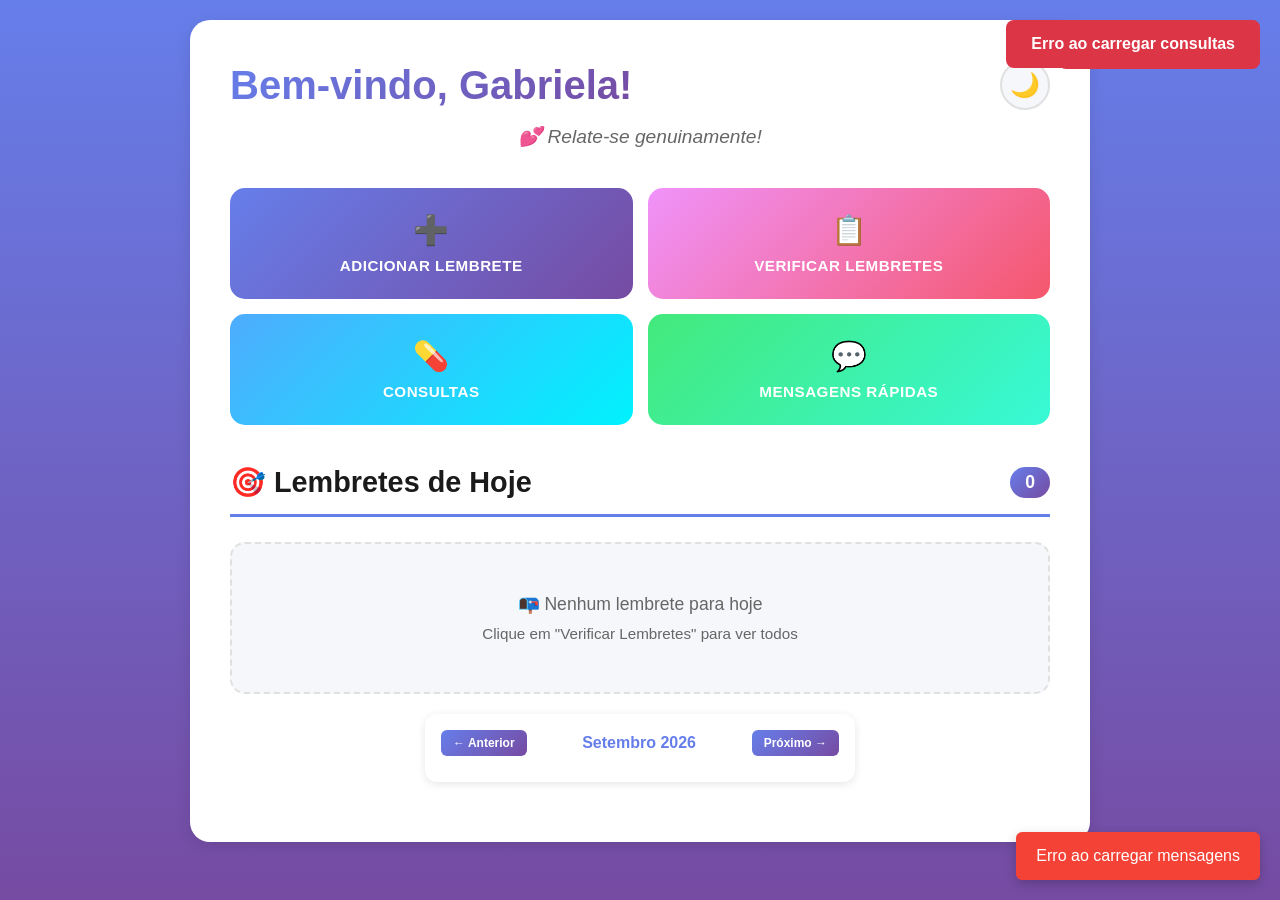
<file: index.html>
<!DOCTYPE html>
<html lang="pt-BR">
<head>
  <meta charset="UTF-8">
  <meta name="viewport" content="width=device-width, initial-scale=1.0">
  <title>Sistema de Lembretes - Gabriela</title>
  <link rel="stylesheet" href="styles.css">
</head>
<body>
  <div class="container">
    <!-- Header com Toggle Dark/Light -->
    <header class="header">
      <div class="header-content">
        <h1 class="welcome-title">Bem-vindo, Gabriela!</h1>
        <button class="theme-toggle" id="themeToggle" aria-label="Alternar tema">🌙</button>
      </div>
      <p class="daily-message" id="dailyMessage"></p>
    </header>

    <!-- Seção de Ações -->
    <section class="actions-section">
      <div class="actions-container">
        <button class="action-btn btn-add" id="btnAdicionar" aria-label="Adicionar novo lembrete">
          <span class="btn-icon">➕</span>
          <span class="btn-text">Adicionar Lembrete</span>
        </button>
        <button class="action-btn btn-verify" id="btnVerificar" aria-label="Verificar lembretes até 2 semanas">
          <span class="btn-icon">📋</span>
          <span class="btn-text">Verificar Lembretes</span>
        </button>
        <button class="action-btn btn-consultas" id="btnConsultas" aria-label="Gerenciar consultas">
          <span class="btn-icon">💊</span>
          <span class="btn-text">Consultas</span>
        </button>
        <button class="action-btn btn-mensagens" id="btnMensagensRapidasMain" aria-label="Mensagens Rápidas">
          <span class="btn-icon">💬</span>
          <span class="btn-text">Mensagens Rápidas</span>
        </button>
      </div>
    </section>

    <!-- Modal para Adicionar Lembrete -->
    <div id="modalAdicionar" class="modal hidden">
      <div class="modal-content">
        <div class="modal-header">
          <h2>Adicionar Novo Lembrete</h2>
          <button class="close-btn" id="closeModal">&times;</button>
        </div>
        <form id="formLembrete" class="form-lembrete">
          <div class="form-group">
            <label for="nome">Nome do Contato</label>
            <input type="text" id="nome" placeholder="Digite o nome" maxlength="100">
          </div>
          <div class="form-group">
            <label for="telefone">Telefone</label>
            <input type="text" id="telefone" placeholder="Ex: 5537991118750 ou 037991118750" maxlength="15">
          </div>
          <div class="form-group">
            <label for="data">Data do Lembrete</label>
            <input type="date" id="data">
          </div>
          <div class="form-group">
            <label for="descricao">Mensagem</label>
            <textarea id="descricao" placeholder="Descreva o lembrete..." rows="4" maxlength="500"></textarea>
          </div>
          <button type="submit" class="submit-btn">Salvar Lembrete</button>
        </form>
      </div>
    </div>

    <!-- Modal para Verificar/Gerenciar Lembretes (NOVO) -->
    <div id="modalVerificar" class="modal-verificar hidden">
      <div class="modal-verificar-content">
        <div class="modal-verificar-header">
          <h2>📋 Verificar Lembretes</h2>
          <button class="close-btn-verificar" id="closeVerificar">&times;</button>
        </div>

        <!-- Filtros -->
        <div class="filtros-section">
          <div class="filtro-group">
            <label>Mostrar:</label>
            <select id="filtroSemana">
              <option value="semana">Esta Semana</option>
              <option value="duas-semanas">Até 2 Semanas</option>
              <option value="mes">Este Mês</option>
              <option value="todos" selected>Todos</option>
            </select>
          </div>

          <div class="filtro-group">
            <label>Status:</label>
            <select id="filtroStatus">
              <option value="todos" selected>Todos</option>
              <option value="pendentes">Pendentes</option>
              <option value="enviados">Enviados</option>
            </select>
          </div>

          <button class="btn-atualizar-modal" id="btnAtualizarModal">🔄 Atualizar</button>
        </div>

        <!-- Container de Lembretes -->
        <div class="lembretes-verificar-container" id="containerVerificar">
          <div class="loading">Carregando lembretes...</div>
        </div>

        <!-- Estatísticas -->
        <div class="modal-verificar-footer">
          <div class="stats">
            <span>Total: <strong id="totalStats">0</strong></span>
            <span>Pendentes: <strong id="pendentesStats">0</strong></span>
            <span>Enviados: <strong id="enviadosStats">0</strong></span>
          </div>
          <button class="btn-fechar-modal" id="btnFecharVerificar">Fechar</button>
        </div>
      </div>
    </div>

    <!-- Modal de Edição (dentro do modal de verificar) -->
    <div id="modalEditar" class="modal-editar hidden">
      <div class="modal-editar-content">
        <div class="modal-editar-header">
          <h2>Editar Lembrete</h2>
          <button class="close-btn" id="closeEditar">&times;</button>
        </div>

        <form id="formEditar" class="form-editar">
          <div class="form-group">
            <label for="editarNome">Nome do Contato</label>
            <input type="text" id="editarNome" placeholder="Digite o nome" maxlength="100">
          </div>

          <div class="form-group">
            <label for="editarTelefone">Telefone</label>
            <input type="text" id="editarTelefone" placeholder="Ex: 5537991118750" maxlength="15">
          </div>

          <div class="form-group">
            <label for="editarData">Data do Lembrete</label>
            <input type="date" id="editarData">
          </div>

          <div class="form-group">
            <label for="editarDescricao">Mensagem</label>
            <textarea id="editarDescricao" placeholder="Descreva o lembrete..." rows="4" maxlength="500"></textarea>
          </div>

          <div class="form-group">
            <label for="editarEnviado">
              <input type="checkbox" id="editarEnviado">
              Marcado como Enviado
            </label>
          </div>

          <div class="modal-editar-buttons">
            <button type="submit" class="btn-salvar-editar">✅ Salvar Alterações</button>
            <button type="button" class="btn-cancelar-editar" id="btnCancelarEditar">Cancelar</button>
          </div>
        </form>
      </div>
    </div>

    <!-- ==================== MODAL CONSULTAS ==================== -->
    <div id="modalConsultas" class="hidden">
      <div class="modal-consultas-content">
        
        <!-- Header -->
        <div class="modal-consultas-header">
          <h2>💊 Gerenciar Consultas</h2>
          <button class="close-consultas-btn" id="closeConsultas">&times;</button>
        </div>

        <!-- Abas -->
        <div class="consultas-tabs">
          <button class="tab-button active" onclick="document.querySelectorAll('.tab-content').forEach(e => e.classList.remove('active')); document.getElementById('tabAdicionar').classList.add('active'); document.querySelectorAll('.tab-button').forEach(e => e.classList.remove('active')); this.classList.add('active');">
            ➕ Adicionar
          </button>
          <button class="tab-button" onclick="document.querySelectorAll('.tab-content').forEach(e => e.classList.remove('active')); document.getElementById('tabListar').classList.add('active'); document.querySelectorAll('.tab-button').forEach(e => e.classList.remove('active')); this.classList.add('active');">
            📋 Minhas Consultas
          </button>
          <button class="tab-button" onclick="document.querySelectorAll('.tab-content').forEach(e => e.classList.remove('active')); document.getElementById('tabRelatorio').classList.add('active'); document.querySelectorAll('.tab-button').forEach(e => e.classList.remove('active')); this.classList.add('active');">
            📊 Relatório
          </button>
        </div>

        <!-- Aba: Adicionar -->
        <div id="tabAdicionar" class="tab-content active">
          <form id="formConsulta">
            <div class="form-group-consulta">
              <label for="mesConsulta">Mês *</label>
              <select id="mesConsulta" required>
                <option value="">Selecione...</option>
                <option value="01">01 - Janeiro</option>
                <option value="02">02 - Fevereiro</option>
                <option value="03">03 - Março</option>
                <option value="04">04 - Abril</option>
                <option value="05">05 - Maio</option>
                <option value="06">06 - Junho</option>
                <option value="07">07 - Julho</option>
                <option value="08">08 - Agosto</option>
                <option value="09">09 - Setembro</option>
                <option value="10">10 - Outubro</option>
                <option value="11">11 - Novembro</option>
                <option value="12">12 - Dezembro</option>
              </select>
            </div>

            <div class="form-group-consulta">
              <label for="anoConsulta">Ano *</label>
              <select id="anoConsulta" required>
                <option value="">Selecione...</option>
                <option value="2024">2024</option>
                <option value="2025">2025</option>
                <option value="2026" selected>2026</option>
                <option value="2027">2027</option>
              </select>
            </div>

            <div class="form-group-consulta">
              <label for="nomeConsulta">Nome da Pessoa *</label>
              <input type="text" id="nomeConsulta" placeholder="Ex: João Silva" required maxlength="100">
            </div>

            <div class="form-group-consulta">
              <label for="telefoneConsulta">Telefone</label>
              <input type="tel" id="telefoneConsulta" placeholder="Ex: 5537991118750" maxlength="15">
            </div>

            <div class="form-group-consulta">
              <label for="dataAgendamento">Data de Agendamento *</label>
              <input type="date" id="dataAgendamento" required>
            </div>

            <div class="form-group-consulta">
              <label for="dataConsulta">Data da Consulta *</label>
              <input type="date" id="dataConsulta" required>
            </div>

            <div class="form-group-consulta">
              <label for="formaPagamento">Forma de Pagamento</label>
              <select id="formaPagamento">
                <option value="">Selecione...</option>
                <option value="Dinheiro">Dinheiro</option>
                <option value="Débito">Débito</option>
                <option value="Crédito">Crédito</option>
                <option value="PIX">PIX</option>
                <option value="Cheque">Cheque</option>
                <option value="Outro">Outro</option>
              </select>
            </div>

            <div class="form-group-consulta">
              <label for="valorConsulta">Valor (R$)</label>
              <input type="number" id="valorConsulta" placeholder="Ex: 150.00" step="0.01" min="0">
            </div>

            <div class="form-group-consulta">
              <label for="notasConsulta">Notas</label>
              <textarea id="notasConsulta" placeholder="Observações adicionais..."></textarea>
            </div>

            <div class="form-buttons">
              <button type="submit" class="btn-submit-consulta">✅ Adicionar Consulta</button>
            </div>
          </form>
        </div>

        <!-- Aba: Listar -->
        <div id="tabListar" class="tab-content">
          <div id="containerConsultas" class="grid-consultas">
            <div class="empty-state">
              <p>📭 Carregando consultas...</p>
            </div>
          </div>
        </div>

        <!-- Aba: Relatório -->
        <div id="tabRelatorio" class="tab-content">
          <h3>📊 Gerar Relatório</h3>
          
          <div class="relatorio-filters">
            <select id="filtroMesRelatorio">
              <option value="">Mês (Todos)</option>
              <option value="01">01 - Janeiro</option>
              <option value="02">02 - Fevereiro</option>
              <option value="03">03 - Março</option>
              <option value="04">04 - Abril</option>
              <option value="05">05 - Maio</option>
              <option value="06">06 - Junho</option>
              <option value="07">07 - Julho</option>
              <option value="08">08 - Agosto</option>
              <option value="09">09 - Setembro</option>
              <option value="10">10 - Outubro</option>
              <option value="11">11 - Novembro</option>
              <option value="12">12 - Dezembro</option>
            </select>

            <select id="filtroAnoRelatorio">
              <option value="">Ano (Todos)</option>
              <option value="2024">2024</option>
              <option value="2025">2025</option>
              <option value="2026">2026</option>
              <option value="2027">2027</option>
            </select>

            <button id="btnGerarRelatorio">📊 Gerar Relatório</button>
          </div>

          <p style="color: #999; margin-top: 20px;">
            💡 <strong>Dica:</strong> Deixe em branco para gerar relatório de todos os períodos.<br>
            O relatório será aberto em uma nova janela com opção de impressão.
          </p>
        </div>


      </div>
    </div>
    <!-- ==================== FIM MODAL CONSULTAS ==================== -->

    <!-- ==================== MODAL MENSAGENS RÁPIDAS ==================== -->
    <div id="modalMensagensRapidas" class="modal hidden">
      <div class="modal-content">
        <div class="modal-header">
          <h2>💬 Mensagens Rápidas</h2>
          <button class="modal-close" id="btnFecharMensagensRapidas">&times;</button>
        </div>

        <!-- Abas -->
        <div class="modal-tabs">
          <button class="modal-tab-button active" id="btnAbaMensagensLista">📋 Mensagens Cadastradas</button>
          <button class="modal-tab-button" id="btnAbaCadastrarMensagem">➕ Cadastrar Mensagem</button>
        </div>

        <!-- Aba 1: Mensagens Cadastradas -->
        <div id="abaListaMensagens" class="modal-tab-pane active">
          <div class="mensagens-filters">
            <input type="text" id="searchMensagens" placeholder="🔍 Buscar mensagens..." class="input-search">
            
            <select id="filterCategoria">
              <option value="">📂 Todas as categorias</option>
              <option value="Confirmação">Confirmação</option>
              <option value="Agradecimento">Agradecimento</option>
              <option value="Follow-up">Follow-up</option>
              <option value="Promissória">Promissória</option>
              <option value="Desconto">Desconto</option>
              <option value="Outro">Outro</option>
            </select>
            
            <label style="display: flex; align-items: center; gap: 10px; cursor: pointer;">
              <input type="checkbox" id="filtroFavoritos">
              <span>⭐ Apenas Favoritos</span>
            </label>
          </div>
          
          <div id="containerMensagens" class="container-mensagens-rapidas">
            <div class="empty-state">
              <p>📭 Carregando mensagens...</p>
            </div>
          </div>
        </div>

        <!-- Aba 2: Cadastrar Mensagem -->
        <div id="abaCadastrarMensagem" class="modal-tab-pane">
          <div class="mensagens-form-section">
            <h4>➕ Criar Nova Mensagem</h4>
            <form id="formMensagem">
              <div class="form-group">
                <label for="tituloMensagem">Título da Mensagem:</label>
                <input type="text" id="tituloMensagem" placeholder="Ex: Confirmação de Agendamento" required>
              </div>
              
              <div class="form-group">
                <label for="conteudoMensagem">Conteúdo:</label>
                <textarea id="conteudoMensagem" placeholder="Digite sua mensagem..." required></textarea>
              </div>
              
              <div class="form-group">
                <label for="categoriaMensagem">Categoria:</label>
                <select id="categoriaMensagem">
                  <option value="Confirmação">Confirmação</option>
                  <option value="Agradecimento">Agradecimento</option>
                  <option value="Follow-up">Follow-up</option>
                  <option value="Promissória">Promissória</option>
                  <option value="Desconto">Desconto</option>
                  <option value="Outro">Outro</option>
                </select>
              </div>
              
              <button type="submit" class="btn-submit-consulta">✅ Salvar Mensagem</button>
            </form>
          </div>
        </div>
      </div>
    </div>
    <!-- ==================== FIM MODAL MENSAGENS RÁPIDAS ==================== -->


    <!-- Seção de Lembretes do Dia (se quiser manter) -->
    <section class="lembretes-section">
      <div class="lembretes-header">
        <h2>🎯 Lembretes de Hoje</h2>
        <span class="lembretes-count" id="countLembretes">0</span>
      </div>
      <div id="containerLembretes" class="lembretes-container">
        <div class="empty-state">
          <p>📭 Nenhum lembrete para hoje</p>
          <p class="empty-text">Clique em "Verificar Lembretes" para ver todos</p>
        </div>
      </div>
    </section>

    <!-- CALENDÁRIO VISUAL DE LEMBRETES -->
    <section class="calendario-container">
      <div class="calendario-header-nav">
        <button id="btnMesAnterior" class="calendario-btn">← Anterior</button>
        <h2 class="calendario-mes-ano" id="mesAnoDisplay">Setembro 2026</h2>
        <button id="btnMesProximo" class="calendario-btn">Próximo →</button>
      </div>
      <div id="containerCalendario"></div>
    </section>
  </div>

  <script src="mensagens.js"></script>
  <script src="main.js"></script>
  <script src="scroll-gradient.js"></script>
  <script src="consultas.js"></script>
  <script src="calendario.js"></script>
  <script src="mensagens-rapidas.js"></script>
</body>
</html>
</file>
<file: styles.css>
* {
  margin: 0;
  padding: 0;
  box-sizing: border-box;
}

:root {
  --primary-color: #667eea;
  --secondary-color: #764ba2;
  --text-primary: #1a1a1a;
  --text-secondary: #666;
  --bg-primary: #ffffff;
  --bg-secondary: #f5f7fa;
  --border-color: #e0e0e0;
  --shadow: 0 4px 15px rgba(0, 0, 0, 0.1);
  --transition: all 0.3s ease;
  --gradient-top: #667eea;
  --gradient-bottom: #764ba2;
}

body.dark-mode {
  --text-primary: #ffffff;
  --text-secondary: #b0b0b0;
  --bg-primary: #1a1a2e;
  --bg-secondary: #16213e;
  --border-color: #2d3561;
  --shadow: 0 4px 15px rgba(0, 0, 0, 0.3);
  --gradient-top: #0f0f1e;
  --gradient-bottom: #1a1a2e;
}

html, body {
  height: 100%;
}

body {
  font-family: 'Segoe UI', Tahoma, Geneva, Verdana, sans-serif;
  background: linear-gradient(180deg, var(--gradient-top) 0%, var(--gradient-bottom) 100%);
  background-attachment: fixed;
  color: var(--text-primary);
  transition: var(--transition);
  min-height: 100vh;
  padding: 20px;
}

.container {
  max-width: 900px;
  margin: 0 auto;
  background: var(--bg-primary);
  border-radius: 20px;
  padding: 40px;
  box-shadow: var(--shadow);
  animation: slideUp 0.5s ease;
}

/* Animações */
@keyframes slideUp {
  from {
    opacity: 0;
    transform: translateY(20px);
  }
  to {
    opacity: 1;
    transform: translateY(0);
  }
}

@keyframes slideDown {
  from {
    opacity: 0;
    transform: translateY(-20px);
  }
  to {
    opacity: 1;
    transform: translateY(0);
  }
}

@keyframes slideIn {
  from {
    opacity: 0;
    transform: translateX(-10px);
  }
  to {
    opacity: 1;
    transform: translateX(0);
  }
}

@keyframes fadeIn {
  from {
    opacity: 0;
  }
  to {
    opacity: 1;
  }
}

/* Header */
.header {
  text-align: center;
  margin-bottom: 40px;
  position: relative;
}

.header-content {
  display: flex;
  justify-content: space-between;
  align-items: center;
  margin-bottom: 15px;
}

.welcome-title {
  font-size: 2.5em;
  background: linear-gradient(135deg, var(--primary-color), var(--secondary-color));
  -webkit-background-clip: text;
  -webkit-text-fill-color: transparent;
  -moz-background-clip: text;
  -moz-text-fill-color: transparent;
  background-clip: text;
  margin: 0;
}

.theme-toggle {
  background: var(--bg-secondary);
  border: 2px solid var(--border-color);
  border-radius: 50%;
  width: 50px;
  height: 50px;
  font-size: 1.5em;
  cursor: pointer;
  transition: var(--transition);
  display: flex;
  align-items: center;
  justify-content: center;
}

.theme-toggle:hover {
  transform: scale(1.1);
  background: var(--primary-color);
  color: white;
  border-color: var(--primary-color);
}

.daily-message {
  font-size: 1.2em;
  color: var(--text-secondary);
  font-style: italic;
  margin: 15px 0 0 0;
}

/* Actions Section */
.actions-section {
  margin-bottom: 40px;
}

.actions-container {
  display: grid;
  grid-template-columns: 1fr 1fr;
  gap: 15px;
}

.action-btn.btn-gerenciar {
  background: linear-gradient(135deg, #20c997 0%, #138496 100%);
  color: white;
  grid-column: 1 / -1;
}

.action-btn.btn-gerenciar:hover {
  transform: translateY(-5px);
  box-shadow: 0 10px 25px rgba(32, 201, 151, 0.4);
}

.action-btn {
  display: flex;
  flex-direction: column;
  align-items: center;
  justify-content: center;
  gap: 10px;
  padding: 25px;
  border: none;
  border-radius: 15px;
  font-size: 1em;
  cursor: pointer;
  transition: var(--transition);
  font-weight: 600;
  text-transform: uppercase;
  letter-spacing: 0.5px;
}

.btn-add {
  background: linear-gradient(135deg, #667eea 0%, #764ba2 100%);
  color: white;
}

.btn-add:hover {
  transform: translateY(-5px);
  box-shadow: 0 10px 25px rgba(102, 126, 234, 0.4);
}

.btn-verify {
  background: linear-gradient(135deg, #f093fb 0%, #f5576c 100%);
  color: white;
}

.btn-verify:hover {
  transform: translateY(-5px);
  box-shadow: 0 10px 25px rgba(245, 87, 108, 0.4);
}

.btn-consultas {
  background: linear-gradient(135deg, #4facfe 0%, #00f2fe 100%);
  color: white;
}

.btn-consultas:hover {
  transform: translateY(-5px);
  box-shadow: 0 10px 25px rgba(79, 172, 254, 0.4);
}

.btn-mensagens {
  background: linear-gradient(135deg, #43e97b 0%, #38f9d7 100%);
  color: white;
}

.btn-mensagens:hover {
  transform: translateY(-5px);
  box-shadow: 0 10px 25px rgba(67, 233, 123, 0.4);
}

.btn-icon {
  font-size: 1.8em;
}

.btn-text {
  font-size: 0.95em;
}

/* Modal */
.modal {
  position: fixed;
  top: 0;
  left: 0;
  width: 100%;
  height: 100%;
  background: rgba(0, 0, 0, 0.5);
  display: flex;
  justify-content: center;
  align-items: center;
  z-index: 1000;
  animation: fadeIn 0.3s ease;
}

.modal.hidden {
  display: none;
}

.modal-content {
  background: var(--bg-primary);
  border-radius: 15px;
  padding: 30px;
  max-width: 500px;
  width: 90%;
  box-shadow: var(--shadow);
  animation: slideDown 0.3s ease;
}

.modal-header {
  display: flex;
  justify-content: space-between;
  align-items: center;
  margin-bottom: 20px;
  padding-bottom: 15px;
  border-bottom: 2px solid var(--border-color);
}

.modal-header h2 {
  font-size: 1.5em;
  color: var(--text-primary);
}

.close-btn {
  background: none;
  border: none;
  font-size: 1.8em;
  cursor: pointer;
  color: var(--text-secondary);
  transition: var(--transition);
}

.close-btn:hover {
  color: var(--primary-color);
  transform: rotate(90deg);
}

/* Form */
.form-lembrete {
  display: grid;
  gap: 20px;
}

.form-group {
  display: grid;
  gap: 8px;
}

.form-group label {
  font-weight: 600;
  color: var(--text-primary);
  font-size: 0.95em;
}

.form-group input,
.form-group textarea {
  padding: 12px 15px;
  border: 2px solid var(--border-color);
  border-radius: 8px;
  font-size: 1em;
  background: var(--bg-secondary);
  color: var(--text-primary);
  transition: var(--transition);
  font-family: inherit;
}

.form-group input:focus,
.form-group textarea:focus {
  outline: none;
  border-color: var(--primary-color);
  box-shadow: 0 0 10px rgba(102, 126, 234, 0.2);
}

.submit-btn {
  padding: 12px;
  background: linear-gradient(135deg, #667eea 0%, #764ba2 100%);
  color: white;
  border: none;
  border-radius: 8px;
  font-size: 1em;
  font-weight: 600;
  cursor: pointer;
  transition: var(--transition);
  text-transform: uppercase;
  letter-spacing: 0.5px;
}

.submit-btn:hover {
  transform: translateY(-2px);
  box-shadow: 0 10px 25px rgba(102, 126, 234, 0.4);
}

/* Lembretes Section */
.lembretes-section {
  margin-top: 40px;
}

.lembretes-header {
  display: flex;
  justify-content: space-between;
  align-items: center;
  margin-bottom: 25px;
  padding-bottom: 15px;
  border-bottom: 3px solid var(--primary-color);
}

.lembretes-header h2 {
  font-size: 1.8em;
  color: var(--text-primary);
}

.lembretes-count {
  background: linear-gradient(135deg, #667eea 0%, #764ba2 100%);
  color: white;
  padding: 5px 15px;
  border-radius: 20px;
  font-weight: 600;
  font-size: 1.1em;
}

.lembretes-container {
  display: grid;
  gap: 15px;
}

.empty-state {
  text-align: center;
  padding: 60px 20px;
  background: var(--bg-secondary);
  border-radius: 15px;
  border: 2px dashed var(--border-color);
}

.empty-state p {
  font-size: 1.3em;
  color: var(--text-secondary);
  margin: 10px 0;
}

.empty-text {
  font-size: 0.95em !important;
  color: var(--text-secondary);
}

/* Card de Lembrete */
.lembrete-card {
  background: var(--bg-secondary);
  border-left: 5px solid var(--primary-color);
  border-radius: 10px;
  padding: 20px;
  transition: var(--transition);
  animation: slideIn 0.3s ease;
}

.lembrete-card:hover {
  box-shadow: var(--shadow);
  transform: translateY(-3px);
}

.lembrete-header {
  display: grid;
  grid-template-columns: 1fr auto;
  gap: 15px;
  margin-bottom: 15px;
  align-items: start;
}

.lembrete-info h3 {
  font-size: 1.3em;
  color: var(--text-primary);
  margin-bottom: 8px;
  word-break: break-word;
}

/* Telefone Destacado */
.lembrete-telefone-destaque {
  background: linear-gradient(135deg, #667eea 0%, #764ba2 100%);
  color: white;
  padding: 10px 15px;
  border-radius: 8px;
  font-size: 1.05em;
  font-weight: 600;
  display: inline-block;
  transition: var(--transition);
  user-select: all;
}

.lembrete-telefone-destaque:hover {
  transform: scale(1.02);
  box-shadow: 0 5px 15px rgba(102, 126, 234, 0.3);
  cursor: pointer;
}

.lembrete-status {
  display: inline-block;
  padding: 6px 12px;
  border-radius: 20px;
  font-size: 0.85em;
  font-weight: 600;
  text-transform: uppercase;
}

.status-pendente {
  background: #fff3cd;
  color: #856404;
}

.status-enviado {
  background: #d4edda;
  color: #155724;
}

.lembrete-body {
  margin-bottom: 15px;
}

.lembrete-data {
  color: var(--text-secondary);
  font-size: 0.9em;
  margin-bottom: 10px;
}

/* Mensagem Destacada */
.lembrete-mensagem-destaque {
  background: var(--bg-primary);
  border: 2px solid var(--primary-color);
  border-radius: 8px;
  padding: 12px 15px;
  margin-bottom: 5px;
  transition: var(--transition);
  cursor: pointer;
  user-select: all;
}

.lembrete-mensagem-destaque:hover {
  background: linear-gradient(135deg, rgba(102, 126, 234, 0.1), rgba(118, 75, 162, 0.1));
  box-shadow: 0 5px 15px rgba(102, 126, 234, 0.2);
  border-color: #764ba2;
}

.lembrete-mensagem-destaque p {
  color: var(--text-primary);
  font-size: 0.95em;
  line-height: 1.6;
  margin: 0;
  word-break: break-word;
}

.lembrete-actions {
  display: flex;
  gap: 10px;
  flex-wrap: wrap;
  justify-content: flex-end;
}

.lembrete-btn {
  padding: 8px 15px;
  border: none;
  border-radius: 6px;
  cursor: pointer;
  font-size: 0.85em;
  font-weight: 600;
  transition: var(--transition);
  white-space: nowrap;
}

.btn-copiar {
  background: #17a2b8;
  color: white;
}

.btn-copiar:hover {
  background: #138496;
  transform: scale(1.05);
}

.btn-enviado {
  background: #d4edda;
  color: #155724;
}

.btn-enviado:hover {
  background: #c3e6cb;
  transform: scale(1.05);
}

.btn-deletar {
  background: #f8d7da;
  color: #721c24;
}

.btn-deletar:hover {
  background: #f5c6cb;
  transform: scale(1.05);
}

/* Modal de Confirmação */
.modal-confirmacao {
  position: fixed;
  top: 0;
  left: 0;
  width: 100%;
  height: 100%;
  background: rgba(0, 0, 0, 0.6);
  display: flex;
  justify-content: center;
  align-items: center;
  z-index: 3000;
  animation: fadeIn 0.3s ease;
}

.modal-confirmacao-content {
  background: var(--bg-primary);
  padding: 30px;
  border-radius: 15px;
  box-shadow: var(--shadow);
  text-align: center;
  border: 2px solid #dc3545;
  animation: slideDown 0.3s ease;
  max-width: 400px;
  width: 90%;
}

.modal-confirmacao-content h3 {
  color: var(--text-primary);
  margin-bottom: 15px;
  font-size: 1.3em;
}

.modal-confirmacao-content p {
  color: var(--text-secondary);
  margin-bottom: 20px;
}

.modal-confirmacao-buttons {
  display: flex;
  gap: 10px;
  justify-content: center;
}

.btn-confirm-delete,
.btn-cancel-delete {
  padding: 10px 20px;
  color: white;
  border: none;
  border-radius: 6px;
  cursor: pointer;
  font-weight: 600;
  transition: var(--transition);
}

.btn-confirm-delete {
  background: #dc3545;
}

.btn-confirm-delete:hover {
  background: #c82333;
  transform: scale(1.05);
}

.btn-cancel-delete {
  background: #6c757d;
}

.btn-cancel-delete:hover {
  background: #5a6268;
  transform: scale(1.05);
}

/* ========== MODAL VERIFICAR ========== */

.modal-verificar {
  position: fixed;
  top: 0;
  left: 0;
  width: 100%;
  height: 100%;
  background: rgba(0, 0, 0, 0.6);
  display: flex;
  justify-content: center;
  align-items: center;
  z-index: 1500;
  animation: fadeIn 0.3s ease;
}

.modal-verificar.hidden {
  display: none;
}

.modal-verificar-content {
  background: var(--bg-primary);
  border-radius: 15px;
  max-width: 1000px;
  width: 95%;
  height: 85vh;
  display: flex;
  flex-direction: column;
  box-shadow: 0 10px 50px rgba(0, 0, 0, 0.3);
  animation: slideDown 0.3s ease;
  border: 2px solid var(--primary-color);
}

.modal-verificar-header {
  background: linear-gradient(135deg, var(--primary-color), var(--secondary-color));
  color: white;
  padding: 20px 30px;
  border-radius: 13px 13px 0 0;
  display: flex;
  justify-content: space-between;
  align-items: center;
  border-bottom: 3px solid var(--secondary-color);
}

.modal-verificar-header h2 {
  font-size: 1.8em;
  margin: 0;
}

.close-btn-verificar {
  background: none;
  border: none;
  font-size: 1.8em;
  cursor: pointer;
  color: white;
  transition: all 0.3s ease;
}

.close-btn-verificar:hover {
  transform: rotate(90deg);
  opacity: 0.8;
}

.filtros-section {
  background: var(--bg-secondary);
  padding: 20px 30px;
  display: flex;
  gap: 20px;
  align-items: center;
  border-bottom: 1px solid var(--border-color);
  flex-wrap: wrap;
}

.filtro-group {
  display: flex;
  align-items: center;
  gap: 10px;
}

.filtro-group label {
  font-weight: 600;
  color: var(--text-primary);
  white-space: nowrap;
  font-size: 0.95em;
}

.filtro-group select {
  padding: 8px 12px;
  border: 2px solid var(--border-color);
  border-radius: 6px;
  background: var(--bg-primary);
  color: var(--text-primary);
  cursor: pointer;
  font-size: 0.95em;
  transition: all 0.3s ease;
}

.filtro-group select:focus {
  outline: none;
  border-color: var(--primary-color);
  box-shadow: 0 0 8px rgba(102, 126, 234, 0.3);
}

.btn-atualizar-modal {
  background: linear-gradient(135deg, #17a2b8, #138496);
  color: white;
  padding: 8px 20px;
  border: none;
  border-radius: 6px;
  cursor: pointer;
  font-weight: 600;
  transition: all 0.3s ease;
  font-size: 0.95em;
  margin-left: auto;
}

.btn-atualizar-modal:hover {
  transform: scale(1.05);
  box-shadow: 0 5px 15px rgba(23, 162, 184, 0.3);
}

.lembretes-verificar-container {
  flex: 1;
  overflow-y: auto;
  padding: 20px 30px;
  display: grid;
  grid-template-columns: repeat(auto-fill, minmax(350px, 1fr));
  gap: 20px;
}

.loading {
  grid-column: 1 / -1;
  text-align: center;
  padding: 60px 20px;
  font-size: 1.2em;
  color: var(--text-secondary);
  animation: pulse 1.5s infinite;
}

.sem-lembretes {
  grid-column: 1 / -1;
  text-align: center;
  padding: 80px 40px;
}

.sem-lembretes-icon {
  font-size: 4em;
  margin-bottom: 20px;
}

.sem-lembretes-texto {
  font-size: 1.3em;
  color: var(--text-secondary);
  margin: 10px 0;
}

.lembrete-verificar-card {
  background: var(--bg-secondary);
  border: 2px solid var(--primary-color);
  border-radius: 12px;
  padding: 20px;
  transition: all 0.3s ease;
  animation: slideIn 0.3s ease;
  display: flex;
  flex-direction: column;
}

.lembrete-verificar-card:hover {
  transform: translateY(-5px);
  box-shadow: 0 10px 30px rgba(102, 126, 234, 0.3);
  border-color: var(--secondary-color);
}

.lembrete-card-header {
  display: flex;
  justify-content: space-between;
  align-items: start;
  margin-bottom: 15px;
  padding-bottom: 10px;
  border-bottom: 1px solid var(--border-color);
}

.lembrete-card-title h3 {
  font-size: 1.3em;
  color: var(--text-primary);
  margin: 0 0 5px 0;
  word-break: break-word;
}

.lembrete-card-status {
  display: inline-block;
  padding: 6px 12px;
  border-radius: 20px;
  font-size: 0.85em;
  font-weight: 600;
  text-transform: uppercase;
  white-space: nowrap;
}

.lembrete-card-body {
  flex: 1;
  margin-bottom: 15px;
}

.lembrete-info-item {
  display: flex;
  gap: 10px;
  margin-bottom: 10px;
  padding: 8px;
  background: var(--bg-primary);
  border-radius: 6px;
  border-left: 3px solid var(--primary-color);
}

.lembrete-info-label {
  font-weight: 600;
  color: var(--primary-color);
  white-space: nowrap;
  min-width: 80px;
  font-size: 0.9em;
}

.lembrete-info-value {
  color: var(--text-primary);
  word-break: break-word;
  flex: 1;
  font-size: 0.9em;
}

.lembrete-telefone-card {
  background: linear-gradient(135deg, var(--primary-color), var(--secondary-color));
  color: white !important;
  border-left-color: white !important;
}

.lembrete-telefone-card .lembrete-info-label {
  color: white;
}

.lembrete-telefone-card .lembrete-info-value {
  color: white;
}

.lembrete-mensagem-card {
  background: linear-gradient(135deg, rgba(102, 126, 234, 0.1), rgba(118, 75, 162, 0.1));
  border-left-color: var(--secondary-color);
}

.lembrete-mensagem-card .lembrete-info-label {
  color: var(--secondary-color);
}

.lembrete-card-actions {
  display: flex;
  gap: 10px;
  flex-wrap: wrap;
}

.btn-card-acao {
  flex: 1;
  min-width: 100px;
  padding: 10px 15px;
  border: none;
  border-radius: 6px;
  cursor: pointer;
  font-weight: 600;
  font-size: 0.9em;
  transition: all 0.3s ease;
  text-align: center;
}

.btn-editar {
  background: #007bff;
  color: white;
}

.btn-editar:hover {
  background: #0056b3;
  transform: scale(1.05);
}

.btn-marcar-enviado {
  background: #28a745;
  color: white;
}

.btn-marcar-enviado:hover {
  background: #218838;
  transform: scale(1.05);
}

.btn-marcar-enviado.enviado {
  background: #6c757d;
}

.btn-marcar-enviado.enviado:hover {
  background: #5a6268;
}

.btn-deletar-card {
  background: #dc3545;
  color: white;
}

.btn-deletar-card:hover {
  background: #c82333;
  transform: scale(1.05);
}

.modal-verificar-footer {
  background: var(--bg-secondary);
  border-top: 2px solid var(--border-color);
  padding: 20px 30px;
  display: flex;
  justify-content: space-between;
  align-items: center;
  flex-wrap: wrap;
  gap: 20px;
  border-radius: 0 0 13px 13px;
}

.stats {
  display: flex;
  gap: 30px;
  font-size: 1em;
}

.stats span {
  color: var(--text-primary);
}

.stats strong {
  background: linear-gradient(135deg, var(--primary-color), var(--secondary-color));
  -webkit-background-clip: text;
  -webkit-text-fill-color: transparent;
  -moz-background-clip: text;
  -moz-text-fill-color: transparent;
  background-clip: text;
  font-size: 1.2em;
  margin-left: 5px;
}

.btn-fechar-modal {
  background: linear-gradient(135deg, #dc3545, #c82333);
  color: white;
  border: none;
  padding: 10px 25px;
  border-radius: 8px;
  cursor: pointer;
  font-weight: 600;
  font-size: 1em;
  transition: all 0.3s ease;
}

.btn-fechar-modal:hover {
  transform: translateY(-2px);
  box-shadow: 0 5px 15px rgba(220, 53, 69, 0.3);
}

/* ========== MODAL EDITAR ========== */

.modal-editar {
  position: fixed;
  top: 0;
  left: 0;
  width: 100%;
  height: 100%;
  background: rgba(0, 0, 0, 0.6);
  display: flex;
  justify-content: center;
  align-items: center;
  z-index: 2000;
  animation: fadeIn 0.3s ease;
}

.modal-editar.hidden {
  display: none;
}

.modal-editar-content {
  background: var(--bg-primary);
  border-radius: 15px;
  padding: 30px;
  max-width: 500px;
  width: 90%;
  box-shadow: 0 10px 50px rgba(0, 0, 0, 0.3);
  animation: slideDown 0.3s ease;
  border: 2px solid var(--primary-color);
}

.modal-editar-header {
  display: flex;
  justify-content: space-between;
  align-items: center;
  margin-bottom: 20px;
  padding-bottom: 15px;
  border-bottom: 2px solid var(--border-color);
}

.modal-editar-header h2 {
  font-size: 1.5em;
  color: var(--text-primary);
  margin: 0;
}

.form-editar {
  display: grid;
  gap: 18px;
}

.form-editar .form-group {
  display: grid;
  gap: 8px;
}

.form-editar label {
  font-weight: 600;
  color: var(--text-primary);
  font-size: 0.95em;
}

.form-editar input[type="text"],
.form-editar input[type="date"],
.form-editar textarea {
  padding: 12px 15px;
  border: 2px solid var(--border-color);
  border-radius: 8px;
  font-size: 1em;
  background: var(--bg-secondary);
  color: var(--text-primary);
  transition: all 0.3s ease;
  font-family: inherit;
}

.form-editar input[type="text"]:focus,
.form-editar input[type="date"]:focus,
.form-editar textarea:focus {
  outline: none;
  border-color: var(--primary-color);
  box-shadow: 0 0 10px rgba(102, 126, 234, 0.2);
}

.form-editar input[type="checkbox"] {
  width: 18px;
  height: 18px;
  cursor: pointer;
  accent-color: var(--primary-color);
}

.form-editar label:has(input[type="checkbox"]) {
  display: flex;
  align-items: center;
  gap: 10px;
  font-weight: 600;
  cursor: pointer;
}

.modal-editar-buttons {
  display: flex;
  gap: 10px;
  margin-top: 25px;
  padding-top: 15px;
  border-top: 2px solid var(--border-color);
}

.btn-salvar-editar {
  flex: 1;
  padding: 12px;
  background: linear-gradient(135deg, #28a745, #218838);
  color: white;
  border: none;
  border-radius: 8px;
  font-weight: 600;
  cursor: pointer;
  transition: all 0.3s ease;
  font-size: 1em;
}

.btn-salvar-editar:hover {
  transform: translateY(-2px);
  box-shadow: 0 10px 25px rgba(40, 167, 69, 0.3);
}

.btn-cancelar-editar {
  flex: 1;
  padding: 12px;
  background: #6c757d;
  color: white;
  border: none;
  border-radius: 8px;
  font-weight: 600;
  cursor: pointer;
  transition: all 0.3s ease;
  font-size: 1em;
}

.btn-cancelar-editar:hover {
  background: #5a6268;
  transform: translateY(-2px);
}

/* Responsivo */
@media (max-width: 768px) {
  .container {
    padding: 20px;
  }

  .welcome-title {
    font-size: 2em;
  }

  .actions-container {
    grid-template-columns: 1fr;
  }

  .lembrete-header {
    grid-template-columns: 1fr;
  }

  .lembrete-actions {
    justify-content: space-between;
  }

  .modal-content {
    padding: 20px;
  }
}

@media (max-width: 600px) {
  .container {
    border-radius: 15px;
    padding: 15px;
  }

  .welcome-title {
    font-size: 1.6em;
  }

  .header-content {
    flex-direction: column;
    gap: 15px;
  }

  .theme-toggle {
    width: 45px;
    height: 45px;
    font-size: 1.3em;
  }

  .daily-message {
    font-size: 1em;
  }

  .action-btn {
    padding: 18px;
    font-size: 0.9em;
  }

  .btn-icon {
    font-size: 1.5em;
  }

  .lembretes-header {
    flex-direction: column;
    gap: 10px;
  }

  .lembretes-header h2 {
    font-size: 1.3em;
  }

  .lembrete-card {
    padding: 15px;
  }

  .lembrete-info h3 {
    font-size: 1.1em;
  }

  .lembrete-actions {
    flex-direction: column;
    gap: 8px;
  }

  .lembrete-btn {
    width: 100%;
    text-align: center;
  }

  .modal-confirmacao-buttons {
    flex-direction: column;
  }
}

/* Media queries adicionais para modais */

@media (max-width: 1024px) {
  .lembretes-verificar-container {
    grid-template-columns: repeat(auto-fill, minmax(280px, 1fr));
  }
}

@media (max-width: 768px) {
  .modal-verificar-content {
    height: 90vh;
    max-width: 98%;
  }

  .modal-verificar-header {
    padding: 15px 20px;
  }

  .modal-verificar-header h2 {
    font-size: 1.4em;
  }

  .filtros-section {
    padding: 15px 20px;
    flex-direction: column;
    align-items: stretch;
  }

  .filtro-group {
    flex-direction: column;
  }

  .btn-atualizar-modal {
    margin-left: 0;
    width: 100%;
  }

  .lembretes-verificar-container {
    padding: 15px 20px;
    grid-template-columns: 1fr;
  }

  .modal-verificar-footer {
    flex-direction: column;
    padding: 15px 20px;
  }

  .stats {
    width: 100%;
    justify-content: space-around;
  }

  .btn-fechar-modal {
    width: 100%;
  }

  .modal-editar-content {
    width: 95%;
    padding: 20px;
  }

  .lembrete-card-actions {
    flex-direction: column;
  }

  .btn-card-acao {
    min-width: unset;
    width: 100%;
  }
}

@media (max-width: 600px) {
  .modal-verificar-header h2 {
    font-size: 1.2em;
  }

  .filtro-group label {
    font-size: 0.85em;
  }

  .filtro-group select {
    font-size: 0.85em;
  }

  .lembrete-verificar-card {
    padding: 15px;
  }

  .lembrete-card-title h3 {
    font-size: 1.1em;
  }

  .lembrete-info-label {
    font-size: 0.8em;
  }

  .lembrete-info-value {
    font-size: 0.8em;
  }

  .btn-card-acao {
    padding: 8px 12px;
    font-size: 0.8em;
  }

  .stats {
    flex-direction: column;
    gap: 10px;
  }

  .stats span {
    font-size: 0.9em;
  }
}
/* ==================== CONSULTAS - ESTILOS ====================  */

/* Modal de Consultas */
#modalConsultas {
  display: none;
  position: fixed;
  top: 0;
  left: 0;
  width: 100%;
  height: 100%;
  background: rgba(0, 0, 0, 0.7);
  z-index: 1000;
  overflow-y: auto;
}

#modalConsultas.hidden {
  display: none;
}

.modal-consultas-content {
  background: white;
  border-radius: 15px;
  max-width: 1200px;
  width: 95%;
  margin: 20px auto;
  padding: 30px;
  box-shadow: 0 10px 40px rgba(0, 0, 0, 0.3);
}

.modal-consultas-header {
  display: flex;
  justify-content: space-between;
  align-items: center;
  margin-bottom: 25px;
  border-bottom: 2px solid #667eea;
  padding-bottom: 15px;
}

.modal-consultas-header h2 {
  color: #667eea;
  font-size: 1.8em;
  margin: 0;
}

.close-consultas-btn {
  background: none;
  border: none;
  font-size: 28px;
  cursor: pointer;
  color: #666;
  transition: color 0.3s;
}

.close-consultas-btn:hover {
  color: #dc3545;
}

/* Abas de Consultas */
.consultas-tabs {
  display: flex;
  gap: 10px;
  margin-bottom: 25px;
  border-bottom: 2px solid #eee;
  flex-wrap: wrap;
}

.tab-button {
  padding: 12px 20px;
  border: none;
  background: #f5f5f5;
  color: #666;
  cursor: pointer;
  border-radius: 8px 8px 0 0;
  font-weight: 600;
  transition: all 0.3s;
  position: relative;
  bottom: -2px;
}

.tab-button.active {
  background: #667eea;
  color: white;
}

.tab-button:hover {
  background: #e0e0e0;
}

.tab-button.active:hover {
  background: #764ba2;
}

/* Conteúdo das Abas */
.tab-content {
  display: none;
}

.tab-content.active {
  display: block;
  animation: fadeIn 0.3s ease;
}

@keyframes fadeIn {
  from { opacity: 0; }
  to { opacity: 1; }
}

/* Formulário de Consulta */
#formConsulta {
  display: grid;
  grid-template-columns: repeat(auto-fit, minmax(200px, 1fr));
  gap: 15px;
  margin-bottom: 20px;
}

.form-group-consulta {
  display: flex;
  flex-direction: column;
}

.form-group-consulta label {
  font-weight: 600;
  color: #333;
  margin-bottom: 8px;
  font-size: 0.95em;
}

.form-group-consulta input,
.form-group-consulta select,
.form-group-consulta textarea {
  padding: 12px;
  border: 2px solid #ddd;
  border-radius: 8px;
  font-family: inherit;
  font-size: 0.95em;
  transition: all 0.3s;
}

.form-group-consulta input:focus,
.form-group-consulta select:focus,
.form-group-consulta textarea:focus {
  outline: none;
  border-color: #667eea;
  box-shadow: 0 0 0 3px rgba(102, 126, 234, 0.1);
}

.form-group-consulta textarea {
  grid-column: 1 / -1;
  resize: vertical;
  min-height: 80px;
}

/* Botões do Formulário */
.form-buttons {
  display: flex;
  gap: 10px;
  margin-top: 20px;
  grid-column: 1 / -1;
}

.btn-submit-consulta {
  background: linear-gradient(135deg, #667eea 0%, #764ba2 100%);
  color: white;
  border: none;
  padding: 12px 30px;
  border-radius: 8px;
  font-weight: 600;
  cursor: pointer;
  transition: all 0.3s;
}

.btn-submit-consulta:hover {
  transform: translateY(-2px);
  box-shadow: 0 5px 15px rgba(102, 126, 234, 0.4);
}

.btn-submit-consulta:active {
  transform: translateY(0);
}

/* Grid de Consultas */
.secao-mes {
  margin-bottom: 40px;
  padding: 20px;
  background: #f9f9f9;
  border-radius: 12px;
  border-left: 5px solid #667eea;
}

.titulo-mes {
  color: #667eea;
  font-size: 1.3em;
  margin: 0 0 20px 0;
  padding-bottom: 10px;
  border-bottom: 2px dashed #ddd;
}

.grid-consultas {
  display: grid;
  grid-template-columns: repeat(auto-fill, minmax(300px, 1fr));
  gap: 20px;
}

/* Card de Consulta */
.consulta-card {
  background: white;
  border-radius: 12px;
  padding: 20px;
  box-shadow: 0 4px 12px rgba(0, 0, 0, 0.1);
  border-left: 4px solid #667eea;
  transition: all 0.3s cubic-bezier(0.4, 0, 0.2, 1);
  position: relative;
  overflow: hidden;
}

.consulta-card::before {
  content: '';
  position: absolute;
  top: 0;
  left: 0;
  right: 0;
  height: 3px;
  background: linear-gradient(90deg, #667eea, #764ba2, #f093fb, #667eea);
  background-size: 200% 100%;
}

.consulta-card:hover {
  transform: translateY(-8px);
  box-shadow: 0 12px 24px rgba(102, 126, 234, 0.3);
}

.consulta-header {
  display: flex;
  justify-content: space-between;
  align-items: flex-start;
  margin-bottom: 15px;
  padding-bottom: 15px;
  border-bottom: 2px solid #eee;
}

.consulta-numero {
  flex: 1;
}

.numero-badge {
  display: inline-block;
  background: linear-gradient(135deg, #667eea 0%, #764ba2 100%);
  color: white;
  padding: 6px 12px;
  border-radius: 20px;
  font-weight: 700;
  font-size: 0.9em;
  margin-bottom: 8px;
}

.consulta-numero h3 {
  margin: 8px 0 0 0;
  color: #333;
  font-size: 1.2em;
}

.consulta-actions {
  display: flex;
  gap: 8px;
}

.btn-editar,
.btn-deletar {
  background: none;
  border: none;
  font-size: 1.2em;
  cursor: pointer;
  padding: 6px 10px;
  border-radius: 6px;
  transition: all 0.3s;
}

.btn-editar {
  background: #e3f2fd;
}

.btn-editar:hover {
  background: #bbdefb;
  transform: scale(1.1);
}

.btn-deletar {
  background: #ffebee;
}

.btn-deletar:hover {
  background: #ffcdd2;
  transform: scale(1.1);
}

/* Corpo do Card */
.consulta-body {
  display: flex;
  flex-direction: column;
  gap: 12px;
}

.consulta-body p {
  margin: 0;
  font-size: 0.95em;
  color: #555;
  display: flex;
  align-items: center;
  gap: 8px;
}

.consulta-body .label {
  font-weight: 600;
  color: #333;
  min-width: 100px;
}

.consulta-body strong {
  color: #667eea;
  font-weight: 700;
}

.link-comprovante {
  color: #667eea;
  text-decoration: none;
  font-weight: 600;
  transition: all 0.3s;
  padding: 6px 12px;
  background: #f0f4ff;
  border-radius: 6px;
  display: inline-block;
}

.link-comprovante:hover {
  background: #667eea;
  color: white;
}

/* Filtros de Relatório */
.relatorio-filters {
  display: flex;
  gap: 15px;
  align-items: flex-end;
  margin-bottom: 20px;
  flex-wrap: wrap;
}

.relatorio-filters select {
  padding: 10px 15px;
  border: 2px solid #ddd;
  border-radius: 8px;
  font-size: 0.95em;
}

.relatorio-filters select:focus {
  outline: none;
  border-color: #667eea;
}

#btnGerarRelatorio {
  background: linear-gradient(135deg, #43e97b 0%, #38f9d7 100%);
  color: white;
  border: none;
  padding: 10px 25px;
  border-radius: 8px;
  font-weight: 600;
  cursor: pointer;
  transition: all 0.3s;
}

#btnGerarRelatorio:hover {
  transform: translateY(-2px);
  box-shadow: 0 5px 15px rgba(67, 233, 123, 0.4);
}

/* Estado Vazio */
.empty-state {
  text-align: center;
  padding: 40px 20px;
  color: #999;
}

.empty-state p {
  font-size: 1.1em;
  margin: 10px 0;
}

.empty-text {
  font-size: 0.95em;
  color: #bbb;
}

/* Responsividade */
@media (max-width: 768px) {
  .modal-consultas-content {
    margin: 10px;
    padding: 20px;
  }

  #formConsulta {
    grid-template-columns: 1fr;
  }

  .grid-consultas {
    grid-template-columns: 1fr;
  }

  .consultas-tabs {
    flex-direction: column;
  }

  .tab-button {
    width: 100%;
    border-radius: 8px;
    bottom: 0;
  }

  .relatorio-filters {
    flex-direction: column;
    align-items: stretch;
  }

  .relatorio-filters select,
  #btnGerarRelatorio {
    width: 100%;
  }
}

@media (max-width: 480px) {
  .modal-consultas-header {
    flex-direction: column;
    gap: 10px;
  }

  .modal-consultas-header h2 {
    font-size: 1.4em;
  }

  .consulta-header {
    flex-direction: column;
    gap: 10px;
  }

  .consulta-actions {
    width: 100%;
    justify-content: flex-start;
  }
}

/* ==================== MELHORIA GERAL DOS CARDS ====================  */

/* Melhorar cards de lembretes também */
.lembrete-card,
.lembrete-verificar-card {
  transition: all 0.3s cubic-bezier(0.4, 0, 0.2, 1);
  position: relative;
}

.lembrete-card::after,
.lembrete-verificar-card::after {
  content: '';
  position: absolute;
  top: 0;
  left: 0;
  right: 0;
  height: 3px;
  background: linear-gradient(90deg, #667eea, #764ba2, #f093fb, #667eea);
  background-size: 200% 100%;
  animation: shimmer 3s infinite;
}

@keyframes shimmer {
  0%, 100% { background-position: 0% center; }
  50% { background-position: 100% center; }
}

.lembrete-card:hover,
.lembrete-verificar-card:hover {
  transform: translateY(-6px);
  box-shadow: 0 15px 30px rgba(102, 126, 234, 0.25);
}

/* Melhorar ações dos cards */
.lembrete-actions {
  display: grid;
  grid-template-columns: repeat(auto-fit, minmax(100px, 1fr));
  gap: 10px;
}

.lembrete-btn {
  padding: 10px 15px;
  border: none;
  border-radius: 8px;
  font-weight: 600;
  cursor: pointer;
  transition: all 0.3s;
  font-size: 0.95em;
}

.lembrete-btn:hover {
  transform: translateY(-2px);
  box-shadow: 0 4px 12px rgba(0, 0, 0, 0.15);
}

.btn-copiar {
  background: #e3f2fd;
  color: #1976d2;
}

.btn-copiar:hover {
  background: #bbdefb;
}

.btn-enviado {
  background: #e8f5e9;
  color: #388e3c;
}

.btn-enviado:hover {
  background: #c8e6c9;
}

.btn-deletar-card {
  background: #ffebee;
  color: #d32f2f;
}

.btn-deletar-card:hover {
  background: #ffcdd2;
}

/* Animação de entrada dos cards */
.lembrete-card,
.consulta-card {
  animation: slideUp 0.5s ease-out;
}

@keyframes slideUp {
  from {
    opacity: 0;
    transform: translateY(20px);
  }
  to {
    opacity: 1;
    transform: translateY(0);
  }
}

/* ==================== CORREÇÃO MODAL CONSULTAS ==================== */

/* Modal deve aparecer quando não tem .hidden */
#modalConsultas {
  display: none !important;
  position: fixed;
  top: 0;
  left: 0;
  width: 100%;
  height: 100%;
  background: rgba(0, 0, 0, 0.7);
  z-index: 1000;
  overflow-y: auto;
}

#modalConsultas:not(.hidden) {
  display: flex !important;
  visibility: visible !important;
  opacity: 1 !important;
}

#modalConsultas.hidden {
  display: none !important;
  visibility: hidden !important;
  opacity: 0 !important;
  pointer-events: none !important;
}

.modal-consultas-content {
  background: white;
  border-radius: 15px;
  max-width: 1000px;
  margin: 20px auto;
  padding: 30px;
  box-shadow: 0 10px 40px rgba(0, 0, 0, 0.3);
  width: 95%;
  max-height: 90vh;
  overflow-y: auto;
}

.modal-consultas-header {
  display: flex;
  justify-content: space-between;
  align-items: center;
  margin-bottom: 25px;
  border-bottom: 2px solid #667eea;
  padding-bottom: 15px;
}

.modal-consultas-header h2 {
  color: #667eea;
  font-size: 1.8em;
  margin: 0;
}

.close-consultas-btn {
  background: none;
  border: none;
  font-size: 28px;
  cursor: pointer;
  color: #666;
  transition: color 0.3s;
}

.close-consultas-btn:hover {
  color: #dc3545;
}

/* Abas */
.consultas-tabs {
  display: flex;
  gap: 10px;
  margin-bottom: 25px;
  border-bottom: 2px solid #eee;
  flex-wrap: wrap;
}

.tab-button {
  padding: 12px 20px;
  border: none;
  background: #f5f5f5;
  color: #666;
  cursor: pointer;
  border-radius: 8px 8px 0 0;
  font-weight: 600;
  transition: all 0.3s;
  position: relative;
  bottom: -2px;
}

.tab-button.active {
  background: #667eea;
  color: white;
}

.tab-button:hover {
  background: #e0e0e0;
}

.tab-button.active:hover {
  background: #764ba2;
}

.tab-content {
  display: none;
}

.tab-content.active {
  display: block;
  animation: fadeIn 0.3s ease;
}

@keyframes fadeIn {
  from { opacity: 0; }
  to { opacity: 1; }
}

/* Formulário Consulta */
#formConsulta {
  display: grid;
  grid-template-columns: repeat(auto-fit, minmax(200px, 1fr));
  gap: 15px;
  margin-bottom: 20px;
}

.form-group-consulta {
  display: flex;
  flex-direction: column;
}

.form-group-consulta label {
  font-weight: 600;
  color: #333;
  margin-bottom: 8px;
  font-size: 0.95em;
}

.form-group-consulta input,
.form-group-consulta select,
.form-group-consulta textarea {
  padding: 12px;
  border: 2px solid #ddd;
  border-radius: 8px;
  font-family: inherit;
  font-size: 0.95em;
  transition: all 0.3s;
}

.form-group-consulta input:focus,
.form-group-consulta select:focus,
.form-group-consulta textarea:focus {
  outline: none;
  border-color: #667eea;
  box-shadow: 0 0 0 3px rgba(102, 126, 234, 0.1);
}

.form-group-consulta textarea {
  grid-column: 1 / -1;
  resize: vertical;
  min-height: 80px;
}

.form-buttons {
  display: flex;
  gap: 10px;
  margin-top: 20px;
  grid-column: 1 / -1;
}

.btn-submit-consulta {
  background: linear-gradient(135deg, #667eea 0%, #764ba2 100%);
  color: white;
  border: none;
  padding: 12px 30px;
  border-radius: 8px;
  font-weight: 600;
  cursor: pointer;
  transition: all 0.3s;
}

.btn-submit-consulta:hover {
  transform: translateY(-2px);
  box-shadow: 0 5px 15px rgba(102, 126, 234, 0.4);
}

.btn-submit-consulta:active {
  transform: translateY(0);
}

/* Grid de Consultas */
.secao-mes {
  margin-bottom: 40px;
  padding: 20px;
  background: #f9f9f9;
  border-radius: 12px;
  border-left: 5px solid #667eea;
}

.titulo-mes {
  color: #667eea;
  font-size: 1.3em;
  margin: 0 0 20px 0;
  padding-bottom: 10px;
  border-bottom: 2px dashed #ddd;
}

.grid-consultas {
  display: grid;
  grid-template-columns: repeat(auto-fill, minmax(300px, 1fr));
  gap: 20px;
}

/* Card Consulta */
.consulta-card {
  background: white;
  border-radius: 12px;
  padding: 20px;
  box-shadow: 0 4px 12px rgba(0, 0, 0, 0.1);
  border-left: 4px solid #667eea;
  transition: all 0.3s cubic-bezier(0.4, 0, 0.2, 1);
  position: relative;
}

.consulta-card:hover {
  transform: translateY(-8px);
  box-shadow: 0 12px 24px rgba(102, 126, 234, 0.3);
}

.consulta-header {
  display: flex;
  justify-content: space-between;
  align-items: flex-start;
  margin-bottom: 15px;
  padding-bottom: 15px;
  border-bottom: 2px solid #eee;
}

.numero-badge {
  display: inline-block;
  background: linear-gradient(135deg, #667eea 0%, #764ba2 100%);
  color: white;
  padding: 6px 12px;
  border-radius: 20px;
  font-weight: 700;
  font-size: 0.9em;
  margin-bottom: 8px;
}

.consulta-numero h3 {
  margin: 8px 0 0 0;
  color: #333;
  font-size: 1.2em;
}

.consulta-actions {
  display: flex;
  gap: 8px;
}

.btn-editar,
.btn-deletar {
  background: none;
  border: none;
  font-size: 1.2em;
  cursor: pointer;
  padding: 6px 10px;
  border-radius: 6px;
  transition: all 0.3s;
}

.btn-editar {
  background: #e3f2fd;
}

.btn-editar:hover {
  background: #bbdefb;
  transform: scale(1.1);
}

.btn-deletar {
  background: #ffebee;
}

.btn-deletar:hover {
  background: #ffcdd2;
  transform: scale(1.1);
}

.consulta-body {
  display: flex;
  flex-direction: column;
  gap: 12px;
}

.consulta-body p {
  margin: 0;
  font-size: 0.95em;
  color: #555;
}

.consulta-body .label {
  font-weight: 600;
  color: #333;
}

.consulta-body strong {
  color: #667eea;
  font-weight: 700;
}

/* Filtros Relatório */
.relatorio-filters {
  display: flex;
  gap: 15px;
  align-items: flex-end;
  margin-bottom: 20px;
  flex-wrap: wrap;
}

.relatorio-filters select {
  padding: 10px 15px;
  border: 2px solid #ddd;
  border-radius: 8px;
  font-size: 0.95em;
}

.relatorio-filters select:focus {
  outline: none;
  border-color: #667eea;
}

#btnGerarRelatorio {
  background: linear-gradient(135deg, #43e97b 0%, #38f9d7 100%);
  color: white;
  border: none;
  padding: 10px 25px;
  border-radius: 8px;
  font-weight: 600;
  cursor: pointer;
  transition: all 0.3s;
}

#btnGerarRelatorio:hover {
  transform: translateY(-2px);
  box-shadow: 0 5px 15px rgba(67, 233, 123, 0.4);
}

/* Empty State */
.empty-state {
  text-align: center;
  padding: 40px 20px;
  color: #999;
}

.empty-state p {
  font-size: 1.1em;
  margin: 10px 0;
}

.empty-text {
  font-size: 0.95em;
  color: #bbb;
}

/* Responsivo */
@media (max-width: 768px) {
  .modal-consultas-content {
    margin: 10px;
    padding: 20px;
  }

  #formConsulta {
    grid-template-columns: 1fr;
  }

  .grid-consultas {
    grid-template-columns: 1fr;
  }

  .consultas-tabs {
    flex-direction: column;
  }

  .tab-button {
    width: 100%;
    border-radius: 8px;
    bottom: 0;
  }

  .relatorio-filters {
    flex-direction: column;
    align-items: stretch;
  }

  .relatorio-filters select,
  #btnGerarRelatorio {
    width: 100%;
  }
}

@media (max-width: 480px) {
  .modal-consultas-header {
    flex-direction: column;
    gap: 10px;
  }

  .modal-consultas-header h2 {
    font-size: 1.4em;
  }

  .consulta-header {
    flex-direction: column;
    gap: 10px;
  }

  .consulta-actions {
    width: 100%;
    justify-content: flex-start;
  }
}

/* ==================== ESTILO LISTA DE CONSULTAS ==================== */

.secao-mes-lista {
  margin-bottom: 30px;
  padding: 0;
}

.titulo-mes-lista {
  color: #667eea;
  font-size: 1.2em;
  margin-bottom: 15px;
  padding: 15px;
  background: #f5f7fa;
  border-radius: 8px;
  border-left: 4px solid #667eea;
  font-weight: 600;
}

.tabela-consultas {
  width: 100%;
  min-width: 1200px;
  border-collapse: collapse;
  background: white;
  box-shadow: 0 2px 8px rgba(0, 0, 0, 0.1);
  border-radius: 8px;
  overflow: hidden;
  margin-bottom: 20px;
  font-family: 'Segoe UI', 'Roboto', 'Helvetica Neue', Arial, sans-serif;
}

.tabela-consultas thead {
  background: linear-gradient(135deg, #667eea 0%, #764ba2 100%);
  color: white;
  position: sticky;
  top: 0;
}

.tabela-consultas th {
  padding: 15px;
  text-align: left;
  font-weight: 600;
  font-size: 0.95em;
  white-space: nowrap;
  font-family: 'Segoe UI', 'Roboto', 'Helvetica Neue', Arial, sans-serif;
}

.tabela-consultas td {
  padding: 12px 15px;
  border-bottom: 1px solid #e0e0e0;
  font-size: 0.95em;
  color: #333;
  font-family: 'Segoe UI', 'Roboto', 'Helvetica Neue', Arial, sans-serif;
}

.tabela-consultas tbody tr {
  transition: background 0.2s ease;
}

.tabela-consultas tbody tr:hover {
  background: #f9f9f9;
}

.tabela-consultas tbody tr:nth-child(even) {
  background: #fafbfc;
}

.numero-col {
  font-weight: 700;
  color: #667eea;
  min-width: 60px;
}

.nome-col {
  font-weight: 600;
  color: #333;
  min-width: 180px;
}

.tel-col {
  min-width: 130px;
  font-family: monospace;
  color: #333;
}

.data-col {
  min-width: 110px;
  text-align: center;
  color: #333;
}

.pagamento-col {
  min-width: 100px;
  color: #333;
}

.valor-col {
  font-weight: 600;
  color: #28a745;
  min-width: 120px;
  text-align: right;
}

.notas-col {
  color: #666;
  font-size: 0.9em;
  min-width: 150px;
  word-break: break-word;
}

.acao-col {
  text-align: center;
  min-width: 80px;
  color: #333;
}

.btn-del {
  background: #ffebee;
  border: none;
  padding: 6px 12px;
  border-radius: 6px;
  font-size: 1.1em;
  cursor: pointer;
  transition: all 0.2s;
}

.btn-del:hover {
  background: #ffcdd2;
  transform: scale(1.1);
}

/* Responsividade para tabela */
@media (max-width: 1024px) {
  .tabela-consultas {
    font-size: 0.9em;
  }

  .tabela-consultas th,
  .tabela-consultas td {
    padding: 10px;
  }
}

@media (max-width: 768px) {
  .tabela-consultas {
    font-size: 0.85em;
  }

  .tabela-consultas thead {
    display: none;
  }

  .tabela-consultas tbody,
  .tabela-consultas tr,
  .tabela-consultas td {
    display: block;
    width: 100%;
  }

  .tabela-consultas tr {
    margin-bottom: 15px;
    border: 1px solid #ddd;
    border-radius: 8px;
    overflow: hidden;
  }

  .tabela-consultas td {
    text-align: right;
    padding-left: 50%;
    position: relative;
    border: none;
    padding: 12px;
  }

  .tabela-consultas td::before {
    content: attr(data-label);
    position: absolute;
    left: 12px;
    font-weight: 600;
    color: #667eea;
  }
}

/* Modal de Confirmação - Deletar */
.modal-confirmacao {
  position: fixed;
  top: 0;
  left: 0;
  width: 100%;
  height: 100%;
  background: rgba(0, 0, 0, 0.5);
  display: flex;
  align-items: center;
  justify-content: center;
  z-index: 3000;
}

.modal-confirmacao-content {
  background: white;
  padding: 30px;
  border-radius: 12px;
  box-shadow: 0 10px 40px rgba(0, 0, 0, 0.3);
  max-width: 400px;
  text-align: center;
  color: #333;
}

.modal-confirmacao-content h3 {
  margin: 0 0 15px 0;
  font-size: 1.2em;
  color: #333;
}

.modal-confirmacao-content p {
  margin: 0 0 25px 0;
  color: #666;
  font-size: 0.95em;
}

.modal-confirmacao-buttons {
  display: flex;
  gap: 10px;
  justify-content: center;
}

.btn-confirm-delete {
  background: #dc3545;
  color: white;
  border: none;
  padding: 10px 20px;
  border-radius: 6px;
  cursor: pointer;
  font-weight: 600;
  transition: background 0.2s;
}

.btn-confirm-delete:hover {
  background: #c82333;
}

.btn-cancel-delete {
  background: #6c757d;
  color: white;
  border: none;
  padding: 10px 20px;
  border-radius: 6px;
  cursor: pointer;
  font-weight: 600;
  transition: background 0.2s;
}

.btn-cancel-delete:hover {
  background: #5a6268;
}

/* Modal Preview Relatório */
.modal-relatorio-preview {
  animation: fadeIn 0.3s ease;
}

@keyframes fadeIn {
  from {
    opacity: 0;
  }
  to {
    opacity: 1;
  }
}

/* Botão Editar */
.btn-editar {
  background: #ffc107;
  color: #333;
  border: none;
  padding: 6px 12px;
  border-radius: 6px;
  font-size: 1em;
  cursor: pointer;
  transition: all 0.2s;
  margin-right: 5px;
}

.btn-editar:hover {
  background: #ffb300;
  transform: scale(1.1);
}

/* Modal Editar Consulta */
.modal-editar-consulta {
  animation: fadeIn 0.3s ease;
}

@keyframes fadeInEdit {
  from {
    opacity: 0;
    transform: scale(0.95);
  }
  to {
    opacity: 1;
    transform: scale(1);
  }
}

.modal-editar-consulta > div {
  animation: fadeInEdit 0.3s ease;
}

/* Abas de Meses HORIZONTAIS no Topo */
.abas-container {
  display: flex !important;
  flex-wrap: nowrap !important;
  width: 100% !important;
  gap: 10px !important;
  margin-bottom: 20px !important;
  padding-bottom: 10px !important;
  box-sizing: border-box !important;
  overflow-x: auto !important;
  
  /* Ocupar toda a largura da grid */
  grid-column: 1 / -1 !important;
}

.aba-mes-top {
  padding: 15px 20px !important;
  background: #f5f7fa !important;
  border: 2px solid #ddd !important;
  border-radius: 8px 8px 0 0 !important;
  cursor: pointer !important;
  font-weight: 600 !important;
  color: #667eea !important;
  transition: all 0.3s ease !important;
  user-select: none !important;
  text-align: center !important;
  min-width: 180px !important;
  white-space: nowrap !important;
  flex-shrink: 0 !important;
  display: inline-block !important;
}

.aba-mes-top:hover {
  background: #e8ecf7 !important;
  border-color: #667eea !important;
}

.aba-mes-top.aba-ativa {
  background: linear-gradient(135deg, #667eea 0%, #764ba2 100%) !important;
  color: white !important;
  border-color: #667eea !important;
  box-shadow: 0 4px 12px rgba(102, 126, 234, 0.3) !important;
}

/* Tabela com Abas */
.tabela-consultas-com-abas {
  width: 100%;
  border-collapse: collapse;
  background: white;
  box-shadow: 0 2px 8px rgba(0, 0, 0, 0.1);
  border-radius: 0 8px 8px 8px;
  font-family: 'Segoe UI', 'Roboto', 'Helvetica Neue', Arial, sans-serif;
  
  /* Ocupar toda a largura da grid */
  grid-column: 1 / -1 !important;
}

.tabela-consultas-com-abas thead {
  background: linear-gradient(135deg, #667eea 0%, #764ba2 100%);
  color: white;
  position: sticky;
  top: 0;
  z-index: 10;
}

.tabela-consultas-com-abas th {
  padding: 15px;
  text-align: left;
  font-weight: 600;
  font-size: 0.95em;
  white-space: nowrap;
}

.tabela-consultas-com-abas td {
  padding: 12px 15px;
  border-bottom: 1px solid #e0e0e0;
  font-size: 0.95em;
  color: #333;
}

.tabela-consultas-com-abas tbody tr {
  transition: background 0.2s ease;
}

.tabela-consultas-com-abas tbody tr:hover {
  background: #f9f9f9;
}

.tabela-consultas-com-abas tbody tr:nth-child(even) {
  background: #fafbfc;
}

/* FORÇA ABAS SEMPRE HORIZONTAIS */
.abas-container {
  display: flex !important;
  flex-wrap: nowrap !important;
  width: auto !important;
  min-width: 100% !important;
}

.abas-container .aba-mes-top {
  flex: 0 0 auto !important;
  display: inline-flex !important;
  align-items: center !important;
}

/* Dark Mode para Modal Consultas */
#modalConsultas.dark-mode {
  background: rgba(26, 26, 46, 0.95) !important;
}

#modalConsultas.dark-mode .modal-consultas-content {
  background: #16213e !important;
  color: #ffffff !important;
}

#modalConsultas.dark-mode .modal-consultas-header {
  border-bottom-color: #2d3561 !important;
  color: #ffffff !important;
}

#modalConsultas.dark-mode .modal-consultas-header h2 {
  color: #667eea !important;
}

#modalConsultas.dark-mode input,
#modalConsultas.dark-mode select,
#modalConsultas.dark-mode textarea {
  background: #0f0f1e !important;
  color: #ffffff !important;
  border-color: #2d3561 !important;
}

#modalConsultas.dark-mode input::placeholder,
#modalConsultas.dark-mode textarea::placeholder {
  color: #b0b0b0 !important;
}

#modalConsultas.dark-mode label {
  color: #ffffff !important;
}

#modalConsultas.dark-mode .abas-container {
  border-bottom-color: #2d3561 !important;
}

#modalConsultas.dark-mode .aba-mes-top {
  background: #0f0f1e !important;
  border-color: #2d3561 !important;
  color: #667eea !important;
}

#modalConsultas.dark-mode .aba-mes-top:hover {
  background: #16213e !important;
  border-color: #667eea !important;
}

#modalConsultas.dark-mode .aba-mes-top.aba-ativa {
  background: linear-gradient(135deg, #667eea 0%, #764ba2 100%) !important;
  color: white !important;
}

#modalConsultas.dark-mode .tabela-consultas-com-abas {
  background: #0f0f1e !important;
  box-shadow: 0 2px 8px rgba(0, 0, 0, 0.5) !important;
}

#modalConsultas.dark-mode .tabela-consultas-com-abas thead {
  background: linear-gradient(135deg, #667eea 0%, #764ba2 100%) !important;
}

#modalConsultas.dark-mode .tabela-consultas-com-abas th {
  color: #ffffff !important;
  border-color: #2d3561 !important;
}

#modalConsultas.dark-mode .tabela-consultas-com-abas td {
  color: #ffffff !important;
  border-color: #2d3561 !important;
}

#modalConsultas.dark-mode .tabela-consultas-com-abas tbody tr:hover {
  background: #16213e !important;
}

#modalConsultas.dark-mode .tabela-consultas-com-abas tbody tr:nth-child(even) {
  background: #1a1a2e !important;
}

#modalConsultas.dark-mode .empty-state {
  background: #0f0f1e !important;
  color: #b0b0b0 !important;
}


/* ============================================
   CALENDÁRIO VISUAL - VERSÃO PROFISSIONAL
   ============================================ */

.calendario-container {
  background: white;
  border-radius: 12px;
  padding: 16px;
  box-shadow: 0 2px 8px rgba(0, 0, 0, 0.1);
  margin: 20px auto;
  max-width: 430px;
}

.calendario-header-nav {
  display: flex;
  justify-content: space-between;
  align-items: center;
  margin-bottom: 10px;
  gap: 10px;
}

.calendario-mes-ano {
  font-size: 16px;
  font-weight: 700;
  color: #667eea;
  text-align: center;
  flex: 1;
}

.calendario-btn {
  background: linear-gradient(135deg, #667eea 0%, #764ba2 100%);
  color: white;
  border: none;
  padding: 6px 12px;
  border-radius: 6px;
  cursor: pointer;
  font-weight: 600;
  transition: all 0.3s ease;
  font-size: 12px;
}

.calendario-btn:hover {
  transform: translateY(-2px);
  box-shadow: 0 4px 12px rgba(102, 126, 234, 0.3);
}

.calendario-header-dias {
  display: grid;
  grid-template-columns: repeat(7, 1fr);
  gap: 0px;
  margin-bottom: 0px;
  padding: 12px 12px 8px 12px;
  border-bottom: 2px solid #e0e0e0;
  background: transparent;
}

.calendario-dia-semana {
  text-align: center;
  font-weight: 700;
  color: #667eea;
  font-size: 11px;
  text-transform: uppercase;
  padding: 8px 0;
  letter-spacing: 0.3px;
}

.calendario-grid-dias {
  display: grid !important;
  grid-template-columns: repeat(7, 1fr) !important;
  gap: 6px !important;
  margin-bottom: 10px;
  width: 100%;
  padding: 12px;
  background: #f5f7fa;
  border-radius: 4px;
}

.calendario-dia {
  display: flex;
  flex-direction: column;
  align-items: center;
  justify-content: center;
  background: #ffffff;
  border: 1px solid #e0e0e0;
  border-radius: 4px;
  padding: 0px;
  font-size: 10px;
  transition: all 0.3s ease;
  position: relative;
  width: 50px;
  height: 50px;
  color: #333;
}

.calendario-dia:hover:not(.calendario-dia-vazio) {
  transform: translateY(-3px);
  box-shadow: 0 4px 12px rgba(0, 0, 0, 0.1);
}

.calendario-dia-vazio {
  background: transparent;
  border: none;
}

.calendario-dia-numero {
  font-weight: 700;
  color: #333 !important;
  font-size: 14px;
  margin-bottom: 0px;
  line-height: 1;
  position: relative;
  z-index: 2;
}

.calendario-com-lembrete {
  background: #e3f2fd !important;
  border-color: #667eea !important;
}

.calendario-com-lembrete .calendario-dia-numero {
  color: #333 !important;
}

.calendario-quantidade {
  background: #667eea;
  color: white;
  padding: 2px 6px;
  border-radius: 3px;
  font-size: 10px;
  font-weight: 700;
  width: auto;
  height: auto;
  display: flex;
  align-items: center;
  justify-content: center;
  text-align: center;
  line-height: 1;
  position: absolute;
  bottom: 4px;
  left: 50%;
  transform: translateX(-50%);
  z-index: 3;
  min-width: 20px;
}

.calendario-hoje {
  background: linear-gradient(135deg, #667eea 0%, #764ba2 100%) !important;
  border-color: #667eea !important;
}

.calendario-hoje .calendario-dia-numero {
  color: white;
  font-size: 14px;
  z-index: 2;
}

.calendario-hoje .calendario-quantidade {
  background: rgba(255, 255, 255, 0.9);
  color: #667eea;
}

.calendario-legenda {
  background: #f9f9f9;
  padding: 8px 12px;
  border-radius: 8px;
  border: 1px solid #e0e0e0;
  margin-top: 8px;
}

.calendario-legenda-titulo {
  font-weight: 700;
  color: #333;
  margin-bottom: 6px;
  font-size: 12px;
}

.calendario-legenda-item {
  display: flex;
  align-items: center;
  gap: 6px;
  margin-bottom: 4px;
  font-size: 10px;
  color: #555;
}

.calendario-legenda-box {
  width: 16px;
  height: 16px;
  border-radius: 2px;
  flex-shrink: 0;
}

.calendario-legenda-hoje {
  background: linear-gradient(135deg, #667eea 0%, #764ba2 100%);
}

.calendario-legenda-lembrete {
  background: #e3f2fd;
  border: 2px solid #667eea;
}

.calendario-legenda-vazio {
  background: #f5f7fa;
  border: 2px solid #e0e0e0;
}

.calendario-legenda-info {
  margin-top: 6px;
  padding-top: 6px;
  border-top: 1px solid #e0e0e0;
  font-size: 10px;
  color: #999;
  font-style: italic;
}

.modal-lembretes-dia {
  position: fixed;
  top: 0;
  left: 0;
  width: 100%;
  height: 100%;
  background: rgba(0, 0, 0, 0.5);
  display: flex;
  align-items: center;
  justify-content: center;
  z-index: 2002;
  animation: fadeIn 0.3s ease;
}

@keyframes fadeIn {
  from { opacity: 0; }
  to { opacity: 1; }
}

.modal-lembretes-conteudo {
  background: white;
  padding: 30px;
  border-radius: 12px;
  max-width: 500px;
  width: 90%;
  max-height: 80vh;
  overflow-y: auto;
  box-shadow: 0 10px 40px rgba(0, 0, 0, 0.3);
  animation: slideUp 0.3s ease;
}

@keyframes slideUp {
  from { transform: translateY(20px); opacity: 0; }
  to { transform: translateY(0); opacity: 1; }
}

.modal-lembretes-header {
  display: flex;
  justify-content: space-between;
  align-items: center;
  margin-bottom: 15px;
}

.modal-lembretes-header h2 {
  margin: 0;
  color: #667eea;
  font-size: 18px;
}

.modal-lembretes-close {
  background: none;
  border: none;
  font-size: 28px;
  cursor: pointer;
  color: #667eea;
}

.modal-lembretes-close:hover {
  transform: rotate(90deg);
}

.modal-lembretes-data {
  color: #999;
  font-size: 13px;
  margin: 0;
  text-transform: capitalize;
}

.modal-lembretes-divisor {
  border-top: 1px solid #e0e0e0;
  margin: 15px 0 20px 0;
}

.modal-lembretes-lista {
  margin-bottom: 20px;
}

.modal-lembretes-card {
  background: #f5f7fa;
  padding: 15px;
  border-radius: 8px;
  border-left: 4px solid #667eea;
  margin-bottom: 12px;
}

.modal-lembretes-nome {
  font-weight: 600;
  color: #333;
  margin-bottom: 8px;
  font-size: 14px;
}

.modal-lembretes-telefone {
  font-size: 12px;
  color: #667eea;
  margin-bottom: 6px;
}

.modal-lembretes-descricao {
  font-size: 13px;
  color: #666;
  font-style: italic;
  margin-top: 8px;
}

.modal-lembretes-btn-adicionar {
  width: 100%;
  padding: 12px;
  background: linear-gradient(135deg, #43e97b 0%, #38f9d7 100%);
  color: white;
  border: none;
  border-radius: 6px;
  cursor: pointer;
  font-weight: 600;
  font-size: 14px;
  transition: all 0.3s ease;
  margin-bottom: 8px;
}

.modal-lembretes-btn-adicionar:hover {
  transform: translateY(-2px);
  box-shadow: 0 4px 12px rgba(67, 233, 123, 0.3);
}

.modal-lembretes-btn-fechar {
  width: 100%;
  padding: 12px;
  background: linear-gradient(135deg, #667eea 0%, #764ba2 100%);
  color: white;
  border: none;
  border-radius: 6px;
  cursor: pointer;
  font-weight: 600;
  font-size: 14px;
  transition: all 0.3s ease;
}

.modal-lembretes-btn-fechar:hover {
  transform: translateY(-2px);
  box-shadow: 0 4px 12px rgba(102, 126, 234, 0.3);
}

body.dark-mode .calendario-container {
  background: #0f0f1e;
  box-shadow: 0 2px 8px rgba(0, 0, 0, 0.3);
}

body.dark-mode .calendario-grid-dias {
  background: #0d1929;
}

body.dark-mode .calendario-header-dias {
  border-bottom-color: #2d3561;
}

body.dark-mode .calendario-mes-ano {
  color: #667eea;
}

body.dark-mode .calendario-dia-semana {
  color: #667eea;
}

body.dark-mode .calendario-dia {
  background: #1a2a4e;
  border-color: #2d3561;
  color: #fff;
}

body.dark-mode .calendario-dia-numero {
  color: #fff !important;
}

body.dark-mode .calendario-com-lembrete {
  background: #1a2a4e !important;
  border-color: #667eea !important;
}

body.dark-mode .calendario-com-lembrete .calendario-dia-numero {
  color: #fff !important;
}

body.dark-mode .calendario-hoje {
  background: linear-gradient(135deg, #667eea 0%, #764ba2 100%) !important;
  border-color: #667eea !important;
}

body.dark-mode .calendario-hoje .calendario-dia-numero {
  color: white !important;
}

body.dark-mode .calendario-legenda {
  background: #1a2a4e;
  border-color: #2d3561;
}

body.dark-mode .calendario-legenda-titulo {
  color: #ffffff;
}

body.dark-mode .calendario-legenda-item {
  color: #aaaaaa;
}

body.dark-mode .modal-lembretes-conteudo {
  background: #0f0f1e;
  color: #cccccc;
}

body.dark-mode .modal-lembretes-card {
  background: #1a2a4e;
}

body.dark-mode .modal-lembretes-nome {
  color: #ffffff;
}

body.dark-mode .modal-lembretes-descricao {
  color: #aaaaaa;
}
/* ============================================
   MENSAGENS RÁPIDAS
   ============================================ */

.mensagens-form-section {
  background: #f5f7fa;
  padding: 20px;
  border-radius: 8px;
  margin-bottom: 20px;
  border-left: 4px solid #667eea;
}

.mensagens-form-section h4 {
  color: #667eea;
  margin-top: 0;
  margin-bottom: 15px;
}

#formMensagem {
  display: flex;
  flex-direction: column;
  gap: 15px;
}

#formMensagem .form-group {
  display: flex;
  flex-direction: column;
  gap: 5px;
}

#formMensagem input,
#formMensagem textarea,
#formMensagem select {
  padding: 10px;
  border: 1px solid #e0e0e0;
  border-radius: 6px;
  font-family: inherit;
  font-size: 14px;
}

#formMensagem textarea {
  min-height: 80px;
  resize: vertical;
}

#formMensagem label {
  font-weight: 600;
  color: #333;
}

.mensagens-filters {
  display: flex;
  flex-direction: column;
  gap: 12px;
  margin-bottom: 20px;
  flex-wrap: wrap;
}

#searchMensagens {
  padding: 12px;
  border: 2px solid #e0e0e0;
  border-radius: 6px;
  font-size: 14px;
  width: 100%;
}

#filterCategoria,
#filtroFavoritos {
  padding: 10px;
  border: 1px solid #e0e0e0;
  border-radius: 6px;
  font-size: 14px;
}

.container-mensagens-rapidas {
  display: flex;
  flex-direction: column;
  gap: 12px;
}

.card-mensagem-rapida {
  background: white;
  border: 1px solid #e0e0e0;
  border-radius: 8px;
  padding: 15px;
  transition: all 0.3s ease;
}

.card-mensagem-rapida:hover {
  box-shadow: 0 4px 12px rgba(0, 0, 0, 0.1);
  transform: translateY(-2px);
}

.mensagem-header {
  display: flex;
  justify-content: space-between;
  align-items: flex-start;
  margin-bottom: 10px;
}

.mensagem-titulo-categoria {
  display: flex;
  gap: 10px;
  align-items: center;
  flex: 1;
}

.mensagem-titulo {
  margin: 0;
  color: #333;
  font-size: 16px;
  font-weight: 600;
}

.categoria-badge {
  padding: 4px 8px;
  border-radius: 4px;
  font-size: 11px;
  font-weight: 600;
  text-transform: uppercase;
  white-space: nowrap;
}

.categoria-confirmação {
  background: #e3f2fd;
  color: #1976d2;
}

.categoria-agradecimento {
  background: #f3e5f5;
  color: #7b1fa2;
}

.categoria-follow-up {
  background: #e8f5e9;
  color: #388e3c;
}

.categoria-promissória {
  background: #fff3e0;
  color: #f57c00;
}

.categoria-desconto {
  background: #fce4ec;
  color: #c2185b;
}

.categoria-outro {
  background: #f1f8e9;
  color: #689f38;
}

.btn-favorito {
  background: none;
  border: none;
  font-size: 18px;
  cursor: pointer;
  padding: 0;
  transition: transform 0.2s;
}

.btn-favorito:hover {
  transform: scale(1.2);
}

.btn-favorito.favorito {
  color: #ffc107;
}

.mensagem-conteudo {
  color: #555;
  font-size: 14px;
  line-height: 1.5;
  margin-bottom: 10px;
  padding: 10px;
  background: #f9f9f9;
  border-radius: 4px;
  white-space: pre-wrap;
  word-break: break-word;
}

.mensagem-templates {
  font-size: 12px;
  color: #999;
  margin-bottom: 10px;
  padding: 8px;
  background: #fafafa;
  border-radius: 4px;
}

.info-template {
  display: block;
  margin-bottom: 5px;
}

.mensagem-stats {
  font-size: 12px;
  color: #999;
  margin-bottom: 10px;
}

.mensagem-acoes {
  display: flex;
  gap: 8px;
  flex-wrap: wrap;
}

.btn-copy,
.btn-editar,
.btn-deletar {
  padding: 8px 12px;
  border: none;
  border-radius: 4px;
  cursor: pointer;
  font-size: 13px;
  font-weight: 600;
  transition: all 0.2s;
  flex: 1;
  min-width: 80px;
}

.btn-copy {
  background: #667eea;
  color: white;
}

.btn-copy:hover {
  background: #764ba2;
}

.btn-editar {
  background: #ffc107;
  color: white;
}

.btn-editar:hover {
  background: #ffb300;
}

.btn-deletar {
  background: #f44336;
  color: white;
}

.btn-deletar:hover {
  background: #da190b;
}

/* Dark Mode */
body.dark-mode .mensagens-form-section {
  background: #1a2a4e;
  border-left-color: #667eea;
}

body.dark-mode .mensagens-form-section h4 {
  color: #667eea;
}

body.dark-mode #formMensagem input,
body.dark-mode #formMensagem textarea,
body.dark-mode #formMensagem select {
  background: #0f0f1e;
  color: #ffffff;
  border-color: #2d3561;
}

body.dark-mode #formMensagem label {
  color: #ffffff;
}

body.dark-mode #searchMensagens {
  background: #0f0f1e;
  color: #ffffff;
  border-color: #2d3561;
}

body.dark-mode #filterCategoria,
body.dark-mode #filtroFavoritos {
  background: #0f0f1e;
  color: #ffffff;
  border-color: #2d3561;
}

body.dark-mode .card-mensagem-rapida {
  background: #0f0f1e;
  border-color: #2d3561;
}

body.dark-mode .mensagem-titulo {
  color: #ffffff;
}

body.dark-mode .mensagem-conteudo {
  background: #1a2a4e;
  color: #cccccc;
}

body.dark-mode .mensagem-templates,
body.dark-mode .info-template {
  background: #1a2a4e;
  color: #aaaaaa;
}

/* Animação */
@keyframes slideIn {
  from {
    transform: translateY(20px);
    opacity: 0;
  }
  to {
    transform: translateY(0);
    opacity: 1;
  }
}

.toast {
  animation: slideIn 0.3s ease;
}

/* Responsividade */
@media (max-width: 768px) {
  .mensagens-filters {
    flex-direction: column;
  }
  
  .mensagem-acoes {
    flex-direction: column;
  }
  
  .btn-copy,
  .btn-editar,
  .btn-deletar {
    min-width: auto;
    flex: 1;
  }
}

/* ==================== MODAL MENSAGENS RÁPIDAS NOVO ==================== */

#modalMensagensRapidas {
  position: fixed;
  top: 0;
  left: 0;
  width: 100%;
  height: 100%;
  background: rgba(0, 0, 0, 0.5);
  display: flex;
  align-items: center;
  justify-content: center;
  z-index: 1000;
  transition: opacity 0.3s ease;
}

#modalMensagensRapidas.hidden {
  display: none;
  opacity: 0;
}

#modalMensagensRapidas.hidden {
  pointer-events: none;
}

#modalMensagensRapidas .modal-content {
  background: white;
  border-radius: 12px;
  padding: 0;
  max-width: 800px;
  width: 90%;
  max-height: 80vh;
  overflow-y: auto;
  box-shadow: 0 4px 20px rgba(0, 0, 0, 0.2);
}

#modalMensagensRapidas .modal-header {
  display: flex;
  justify-content: space-between;
  align-items: center;
  padding: 20px;
  border-bottom: 2px solid #e0e0e0;
  background: linear-gradient(135deg, #667eea 0%, #764ba2 100%);
}

#modalMensagensRapidas .modal-header h2 {
  color: white;
  margin: 0;
  font-size: 20px;
}

#modalMensagensRapidas .modal-close {
  background: none;
  border: none;
  font-size: 28px;
  color: white;
  cursor: pointer;
  transition: transform 0.2s ease;
}

#modalMensagensRapidas .modal-close:hover {
  transform: scale(1.2);
}

/* Abas */
.modal-tabs {
  display: flex;
  gap: 0;
  padding: 0;
  border-bottom: 2px solid #e0e0e0;
  background: #f5f5f5;
}

.modal-tab-button {
  flex: 1;
  padding: 16px;
  background: none;
  border: none;
  cursor: pointer;
  font-weight: 600;
  color: #666;
  transition: all 0.3s ease;
  border-bottom: 3px solid transparent;
  margin-bottom: -2px;
}

.modal-tab-button:hover {
  background: #f0f0f0;
  color: #667eea;
}

.modal-tab-button.active {
  color: #667eea;
  border-bottom-color: #667eea;
}

/* Conteúdo das abas */
.modal-tab-pane {
  display: none;
  padding: 20px;
  animation: fadeIn 0.3s ease;
}

.modal-tab-pane.active {
  display: block;
}

@keyframes fadeIn {
  from {
    opacity: 0;
    transform: translateY(10px);
  }
  to {
    opacity: 1;
    transform: translateY(0);
  }
}

/* Dark mode para modal mensagens rápidas */
body.dark-mode #modalMensagensRapidas .modal-content {
  background: #0f0f1e;
  color: #ccc;
}

body.dark-mode #modalMensagensRapidas .modal-header {
  background: linear-gradient(135deg, #667eea 0%, #764ba2 100%);
  border-bottom-color: #2d3561;
}

body.dark-mode .modal-tabs {
  background: #1a2a4e;
  border-bottom-color: #2d3561;
}

body.dark-mode .modal-tab-button {
  color: #aaa;
}

body.dark-mode .modal-tab-button:hover {
  background: #1e3257;
  color: #667eea;
}

body.dark-mode .modal-tab-button.active {
  color: #667eea;
  border-bottom-color: #667eea;
}

body.dark-mode .modal-tab-pane {
  background: #0f0f1e;
}

body.dark-mode #modalMensagensRapidas input,
body.dark-mode #modalMensagensRapidas select,
body.dark-mode #modalMensagensRapidas textarea {
  background: #1a2a4e;
  color: #ccc;
  border-color: #2d3561;
}

body.dark-mode #modalMensagensRapidas input::placeholder,
body.dark-mode #modalMensagensRapidas textarea::placeholder {
  color: #666;
}

body.dark-mode #modalMensagensRapidas label {
  color: #ccc;
}

/* ==================== SCROLLBAR CUSTOMIZADA ==================== */

/* Chrome, Safari, Edge */
::-webkit-scrollbar {
  width: 10px;
  height: 10px;
}

::-webkit-scrollbar-track {
  background: #f5f5f5;
  border-radius: 10px;
}

::-webkit-scrollbar-thumb {
  background: linear-gradient(135deg, #667eea 0%, #764ba2 100%);
  border-radius: 10px;
  transition: background 0.3s ease;
}

::-webkit-scrollbar-thumb:hover {
  background: linear-gradient(135deg, #764ba2 0%, #667eea 100%);
  box-shadow: 0 0 6px rgba(102, 126, 234, 0.4);
}

/* Firefox */
* {
  scrollbar-width: thin;
  scrollbar-color: #667eea #f5f5f5;
}

/* Dark mode scrollbar */
body.dark-mode ::-webkit-scrollbar-track {
  background: #1a2a4e;
}

body.dark-mode ::-webkit-scrollbar-thumb {
  background: linear-gradient(135deg, #667eea 0%, #764ba2 100%);
  box-shadow: 0 0 6px rgba(102, 126, 234, 0.5);
}

body.dark-mode ::-webkit-scrollbar-thumb:hover {
  background: linear-gradient(135deg, #764ba2 0%, #667eea 100%);
  box-shadow: 0 0 10px rgba(102, 126, 234, 0.6);
}

body.dark-mode * {
  scrollbar-color: #667eea #1a2a4e;
}

/* ==================== FIM SCROLLBAR ====================

/* ==================== FIM MODAL MENSAGENS RÁPIDAS NOVO ====================
</file>
